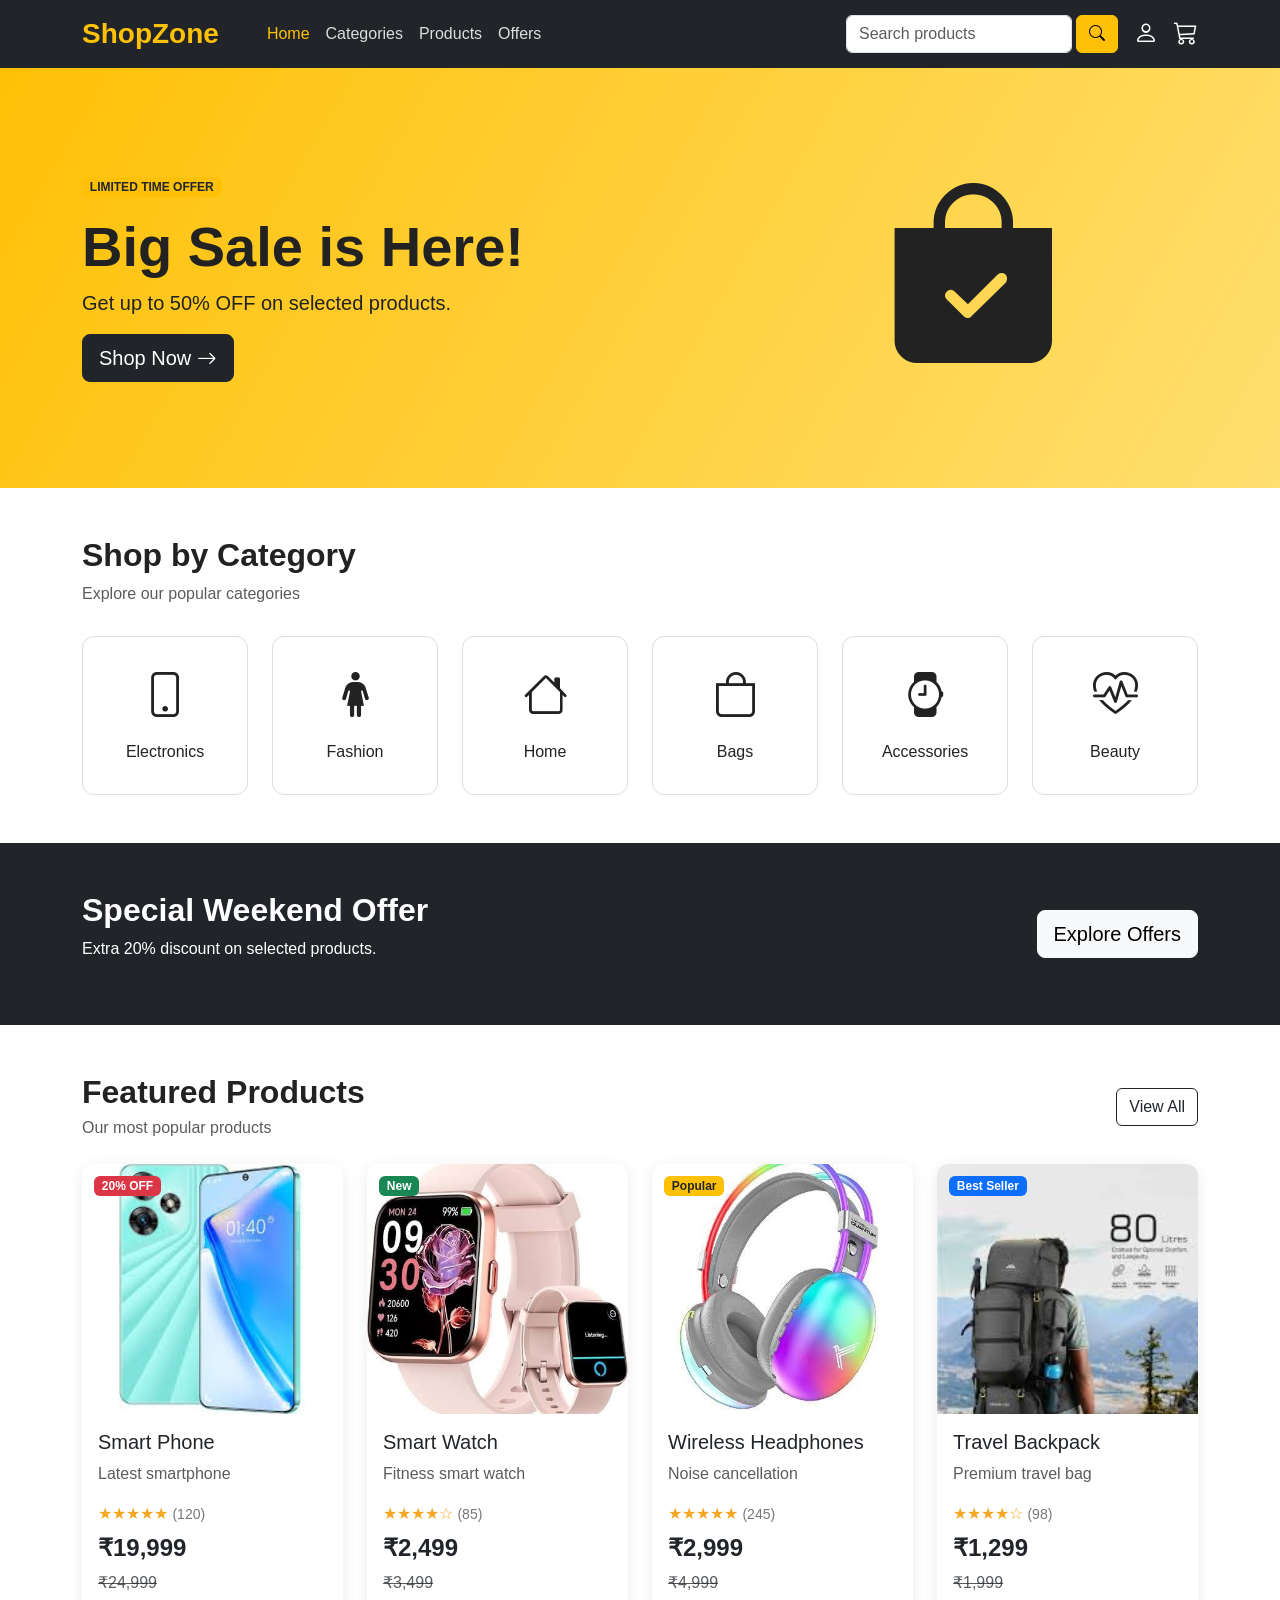
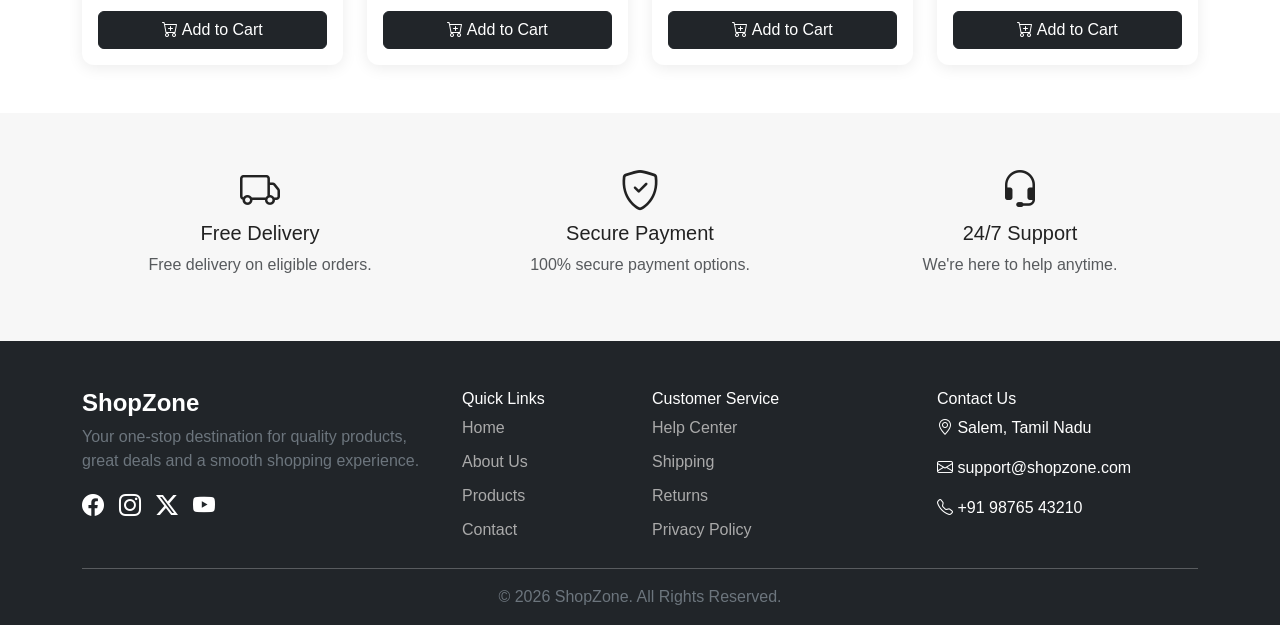
<file: index.html>
<!DOCTYPE html>
<html lang="en">
<head>
    <meta charset="UTF-8">
    <meta name="viewport" content="width=device-width, initial-scale=1.0">

    <title>E-Commerce Home Page</title>

    <!-- Bootstrap CSS -->
    <link
        href="https://cdn.jsdelivr.net/npm/bootstrap@5.3.3/dist/css/bootstrap.min.css"
        rel="stylesheet">

    <!-- Bootstrap Icons -->
    <link
        rel="stylesheet"
        href="https://cdn.jsdelivr.net/npm/bootstrap-icons@1.11.3/font/bootstrap-icons.min.css">

    <!-- Custom CSS -->
    <link rel="stylesheet" href="style9.css">
</head>

<body>

<!-- ================= NAVBAR ================= -->

<nav class="navbar navbar-expand-lg navbar-dark bg-dark">
    <div class="container">

        <a class="navbar-brand fw-bold fs-3" href="#">
            ShopZone
        </a>

        <button
            class="navbar-toggler"
            type="button"
            data-bs-toggle="collapse"
            data-bs-target="#mainNavbar">

            <span class="navbar-toggler-icon"></span>

        </button>

        <div class="collapse navbar-collapse" id="mainNavbar">

            <ul class="navbar-nav me-auto ms-lg-4">

                <li class="nav-item">
                    <a class="nav-link active" href="#">
                        Home
                    </a>
                </li>

                <li class="nav-item">
                    <a class="nav-link" href="#">
                        Categories
                    </a>
                </li>

                <li class="nav-item">
                    <a class="nav-link" href="#">
                        Products
                    </a>
                </li>

                <li class="nav-item">
                    <a class="nav-link" href="#">
                        Offers
                    </a>
                </li>

            </ul>


            <!-- Search -->

            <form class="d-flex me-lg-3 mb-2 mb-lg-0">

                <input
                    class="form-control"
                    type="search"
                    placeholder="Search products">

                <button class="btn btn-warning ms-1">
                    <i class="bi bi-search"></i>
                </button>

            </form>


            <div class="d-flex gap-3">

                <a href="#" class="text-white fs-4">
                    <i class="bi bi-person"></i>
                </a>

                <a href="#" class="text-white fs-4">
                    <i class="bi bi-cart3"></i>
                </a>

            </div>

        </div>

    </div>
</nav>


<!-- ================= PROMOTIONAL BANNER ================= -->

<section class="hero-banner">

    <div class="container">

        <div class="row align-items-center">

            <div class="col-md-7">

                <span class="badge bg-warning text-dark mb-3">
                    LIMITED TIME OFFER
                </span>

                <h1 class="display-4 fw-bold">
                    Big Sale is Here!
                </h1>

                <p class="lead">
                    Get up to <strong>50% OFF</strong> on selected products.
                </p>

                <button class="btn btn-dark btn-lg">
                    Shop Now
                    <i class="bi bi-arrow-right"></i>
                </button>

            </div>

            <div class="col-md-5 text-center mt-4 mt-md-0">

                <i class="bi bi-bag-check-fill hero-icon"></i>

            </div>

        </div>

    </div>

</section>


<!-- ================= CATEGORIES ================= -->

<section class="py-5">

    <div class="container">

        <div class="section-heading">

            <h2 class="fw-bold">
                Shop by Category
            </h2>

            <p class="text-muted">
                Explore our popular categories
            </p>

        </div>


        <div class="row g-4">


            <!-- Category 1 -->

            <div class="col-6 col-md-4 col-lg-2">

                <div class="category-card text-center">

                    <div class="category-icon">
                        <i class="bi bi-phone"></i>
                    </div>

                    <h6>
                        Electronics
                    </h6>

                </div>

            </div>


            <!-- Category 2 -->

            <div class="col-6 col-md-4 col-lg-2">

                <div class="category-card text-center">

                    <div class="category-icon">
                        <i class="bi bi-person-standing-dress"></i>
                    </div>

                    <h6>
                        Fashion
                    </h6>

                </div>

            </div>


            <!-- Category 3 -->

            <div class="col-6 col-md-4 col-lg-2">

                <div class="category-card text-center">

                    <div class="category-icon">
                        <i class="bi bi-house"></i>
                    </div>

                    <h6>
                        Home
                    </h6>

                </div>

            </div>


            <!-- Category 4 -->

            <div class="col-6 col-md-4 col-lg-2">

                <div class="category-card text-center">

                    <div class="category-icon">
                        <i class="bi bi-bag"></i>
                    </div>

                    <h6>
                        Bags
                    </h6>

                </div>

            </div>


            <!-- Category 5 -->

            <div class="col-6 col-md-4 col-lg-2">

                <div class="category-card text-center">

                    <div class="category-icon">
                        <i class="bi bi-watch"></i>
                    </div>

                    <h6>
                        Accessories
                    </h6>

                </div>

            </div>


            <!-- Category 6 -->

            <div class="col-6 col-md-4 col-lg-2">

                <div class="category-card text-center">

                    <div class="category-icon">
                        <i class="bi bi-heart-pulse"></i>
                    </div>

                    <h6>
                        Beauty
                    </h6>

                </div>

            </div>

        </div>

    </div>

</section>


<!-- ================= SECOND BANNER ================= -->

<section class="offer-banner py-5">

    <div class="container">

        <div class="row align-items-center">

            <div class="col-md-8">

                <h2 class="fw-bold">
                    Special Weekend Offer
                </h2>

                <p>
                    Extra 20% discount on selected products.
                </p>

            </div>

            <div class="col-md-4 text-md-end">

                <button class="btn btn-light btn-lg">
                    Explore Offers
                </button>

            </div>

        </div>

    </div>

</section>


<!-- ================= FEATURED PRODUCTS ================= -->

<section class="py-5">

    <div class="container">

        <div class="d-flex justify-content-between align-items-center mb-4">

            <div>
                <h2 class="fw-bold mb-1">
                    Featured Products
                </h2>

                <p class="text-muted mb-0">
                    Our most popular products
                </p>
            </div>

            <a href="#" class="btn btn-outline-dark">
                View All
            </a>

        </div>


        <div class="row g-4">


            <!-- PRODUCT 1 -->

            <div class="col-12 col-sm-6 col-lg-3">

                <div class="card product-card h-100">

                    <div class="product-image">

                        <span class="badge bg-danger product-badge">
                            20% OFF
                        </span>

                        <img
                            src="item1.jpg"
                            class="card-img-top"
                            alt="Smartphone">

                    </div>

                    <div class="card-body">

                        <h5 class="card-title">
                            Smart Phone
                        </h5>

                        <p class="text-muted">
                            Latest smartphone
                        </p>

                        <div class="rating">
                            ★★★★★
                            <span>(120)</span>
                        </div>

                        <h4 class="fw-bold mt-2">
                            ₹19,999
                        </h4>

                        <del class="text-muted">
                            ₹24,999
                        </del>

                        <button class="btn btn-dark w-100 mt-3">
                            <i class="bi bi-cart-plus"></i>
                            Add to Cart
                        </button>

                    </div>

                </div>

            </div>


            <!-- PRODUCT 2 -->

            <div class="col-12 col-sm-6 col-lg-3">

                <div class="card product-card h-100">

                    <div class="product-image">

                        <span class="badge bg-success product-badge">
                            New
                        </span>

                        <img
                            src="item2.jpg"
                            class="card-img-top"
                            alt="Watch">

                    </div>

                    <div class="card-body">

                        <h5 class="card-title">
                            Smart Watch
                        </h5>

                        <p class="text-muted">
                            Fitness smart watch
                        </p>

                        <div class="rating">
                            ★★★★☆
                            <span>(85)</span>
                        </div>

                        <h4 class="fw-bold mt-2">
                            ₹2,499
                        </h4>

                        <del class="text-muted">
                            ₹3,499
                        </del>

                        <button class="btn btn-dark w-100 mt-3">
                            <i class="bi bi-cart-plus"></i>
                            Add to Cart
                        </button>

                    </div>

                </div>

            </div>


            <!-- PRODUCT 3 -->

            <div class="col-12 col-sm-6 col-lg-3">

                <div class="card product-card h-100">

                    <div class="product-image">

                        <span class="badge bg-warning text-dark product-badge">
                            Popular
                        </span>

                        <img
                            src="item3.jpg"
                            class="card-img-top"
                            alt="Headphones">

                    </div>

                    <div class="card-body">

                        <h5 class="card-title">
                            Wireless Headphones
                        </h5>

                        <p class="text-muted">
                            Noise cancellation
                        </p>

                        <div class="rating">
                            ★★★★★
                            <span>(245)</span>
                        </div>

                        <h4 class="fw-bold mt-2">
                            ₹2,999
                        </h4>

                        <del class="text-muted">
                            ₹4,999
                        </del>

                        <button class="btn btn-dark w-100 mt-3">
                            <i class="bi bi-cart-plus"></i>
                            Add to Cart
                        </button>

                    </div>

                </div>

            </div>


            <!-- PRODUCT 4 -->

            <div class="col-12 col-sm-6 col-lg-3">

                <div class="card product-card h-100">

                    <div class="product-image">

                        <span class="badge bg-primary product-badge">
                            Best Seller
                        </span>

                        <img
                            src="item4.jpg"
                            class="card-img-top"
                            alt="Backpack">

                    </div>

                    <div class="card-body">

                        <h5 class="card-title">
                            Travel Backpack
                        </h5>

                        <p class="text-muted">
                            Premium travel bag
                        </p>

                        <div class="rating">
                            ★★★★☆
                            <span>(98)</span>
                        </div>

                        <h4 class="fw-bold mt-2">
                            ₹1,299
                        </h4>

                        <del class="text-muted">
                            ₹1,999
                        </del>

                        <button class="btn btn-dark w-100 mt-3">
                            <i class="bi bi-cart-plus"></i>
                            Add to Cart
                        </button>

                    </div>

                </div>

            </div>

        </div>

    </div>

</section>


<!-- ================= FEATURES ================= -->

<section class="features py-5">

    <div class="container">

        <div class="row g-4 text-center">

            <div class="col-md-4">

                <i class="bi bi-truck feature-icon"></i>

                <h5>
                    Free Delivery
                </h5>

                <p class="text-muted">
                    Free delivery on eligible orders.
                </p>

            </div>

            <div class="col-md-4">

                <i class="bi bi-shield-check feature-icon"></i>

                <h5>
                    Secure Payment
                </h5>

                <p class="text-muted">
                    100% secure payment options.
                </p>

            </div>

            <div class="col-md-4">

                <i class="bi bi-headset feature-icon"></i>

                <h5>
                    24/7 Support
                </h5>

                <p class="text-muted">
                    We're here to help anytime.
                </p>

            </div>

        </div>

    </div>

</section>


<!-- ================= FOOTER ================= -->

<footer class="footer bg-dark text-white pt-5 pb-3">

    <div class="container">

        <div class="row g-4">

            <!-- About -->

            <div class="col-12 col-md-4">

                <h4 class="fw-bold">
                    ShopZone
                </h4>

                <p class="text-secondary">
                    Your one-stop destination for quality products,
                    great deals and a smooth shopping experience.
                </p>

                <div class="social-icons">

                    <a href="#">
                        <i class="bi bi-facebook"></i>
                    </a>

                    <a href="#">
                        <i class="bi bi-instagram"></i>
                    </a>

                    <a href="#">
                        <i class="bi bi-twitter-x"></i>
                    </a>

                    <a href="#">
                        <i class="bi bi-youtube"></i>
                    </a>

                </div>

            </div>


            <!-- Quick Links -->

            <div class="col-6 col-md-2">

                <h6>
                    Quick Links
                </h6>

                <a href="#">Home</a>
                <a href="#">About Us</a>
                <a href="#">Products</a>
                <a href="#">Contact</a>

            </div>


            <!-- Customer Service -->

            <div class="col-6 col-md-3">

                <h6>
                    Customer Service
                </h6>

                <a href="#">Help Center</a>
                <a href="#">Shipping</a>
                <a href="#">Returns</a>
                <a href="#">Privacy Policy</a>

            </div>


            <!-- Contact -->

            <div class="col-12 col-md-3">

                <h6>
                    Contact Us
                </h6>

                <p>
                    <i class="bi bi-geo-alt"></i>
                    Salem, Tamil Nadu
                </p>

                <p>
                    <i class="bi bi-envelope"></i>
                    support@shopzone.com
                </p>

                <p>
                    <i class="bi bi-telephone"></i>
                    +91 98765 43210
                </p>

            </div>

        </div>

        <hr>

        <div class="text-center text-secondary">

            <p class="mb-0">
                © 2026 ShopZone. All Rights Reserved.
            </p>

        </div>

    </div>

</footer>


<!-- Bootstrap JS -->

<script
    src="https://cdn.jsdelivr.net/npm/bootstrap@5.3.3/dist/js/bootstrap.bundle.min.js">
</script>

</body>
</html>
</file>
<file: style9.css>
/* ================= GENERAL ================= */

body {
    margin: 0;
    font-family: Arial, sans-serif;
    color: #222;
}


/* ================= NAVBAR ================= */

.navbar-brand {
    color: #ffc107 !important;
}

.navbar .nav-link {
    color: #ddd;
}

.navbar .nav-link:hover,
.navbar .nav-link.active {
    color: #ffc107;
}


/* ================= HERO BANNER ================= */

.hero-banner {
    background: linear-gradient(
        120deg,
        #ffc107,
        #ffdf70
    );

    min-height: 420px;

    display: flex;
    align-items: center;
}

.hero-icon {
    font-size: 180px;
}


/* ================= SECTION ================= */

.section-heading {
    margin-bottom: 30px;
}


/* ================= CATEGORY ================= */

.category-card {
    border: 1px solid #ddd;
    border-radius: 12px;

    padding: 25px 10px;

    background-color: white;

    transition: 0.3s;

    cursor: pointer;
}

.category-card:hover {
    transform: translateY(-6px);

    box-shadow:
        0 5px 20px rgba(0, 0, 0, 0.12);
}

.category-icon {
    font-size: 45px;
    margin-bottom: 12px;
}


/* ================= OFFER BANNER ================= */

.offer-banner {
    background-color: #212529;
    color: white;
}


/* ================= PRODUCTS ================= */

.product-card {
    border: none;

    border-radius: 12px;

    overflow: hidden;

    box-shadow:
        0 3px 15px rgba(0, 0, 0, 0.08);

    transition: 0.3s;
}

.product-card:hover {
    transform: translateY(-7px);

    box-shadow:
        0 8px 25px rgba(0, 0, 0, 0.15);
}

.product-image {
    position: relative;

    background-color: #f5f5f5;
}

.product-image img {
    width: 100%;
    height: 250px;

    object-fit: cover;
}

.product-badge {
    position: absolute;

    top: 12px;
    left: 12px;

    z-index: 2;
}

.rating {
    color: #f5a623;
}

.rating span {
    color: #777;
    font-size: 14px;
}


/* ================= FEATURES ================= */

.features {
    background-color: #f7f7f7;
}

.feature-icon {
    font-size: 40px;
    margin-bottom: 12px;
}


/* ================= FOOTER ================= */

.footer a {
    display: block;

    color: #aaa;

    text-decoration: none;

    margin-bottom: 10px;
}

.footer a:hover {
    color: #ffc107;
}

.social-icons {
    display: flex;
    gap: 15px;
}

.social-icons a {
    display: inline-block;

    font-size: 22px;

    color: white;
}

.social-icons a:hover {
    color: #ffc107;
}


/* ================= MOBILE ================= */

@media (max-width: 768px) {

    .hero-banner {
        min-height: 350px;

        text-align: center;
    }

    .hero-banner h1 {
        font-size: 38px;
    }

    .hero-icon {
        font-size: 100px;
    }

    .product-image img {
        height: 220px;
    }

}@charset "utf-8";
/* CSS Document */
</file>
